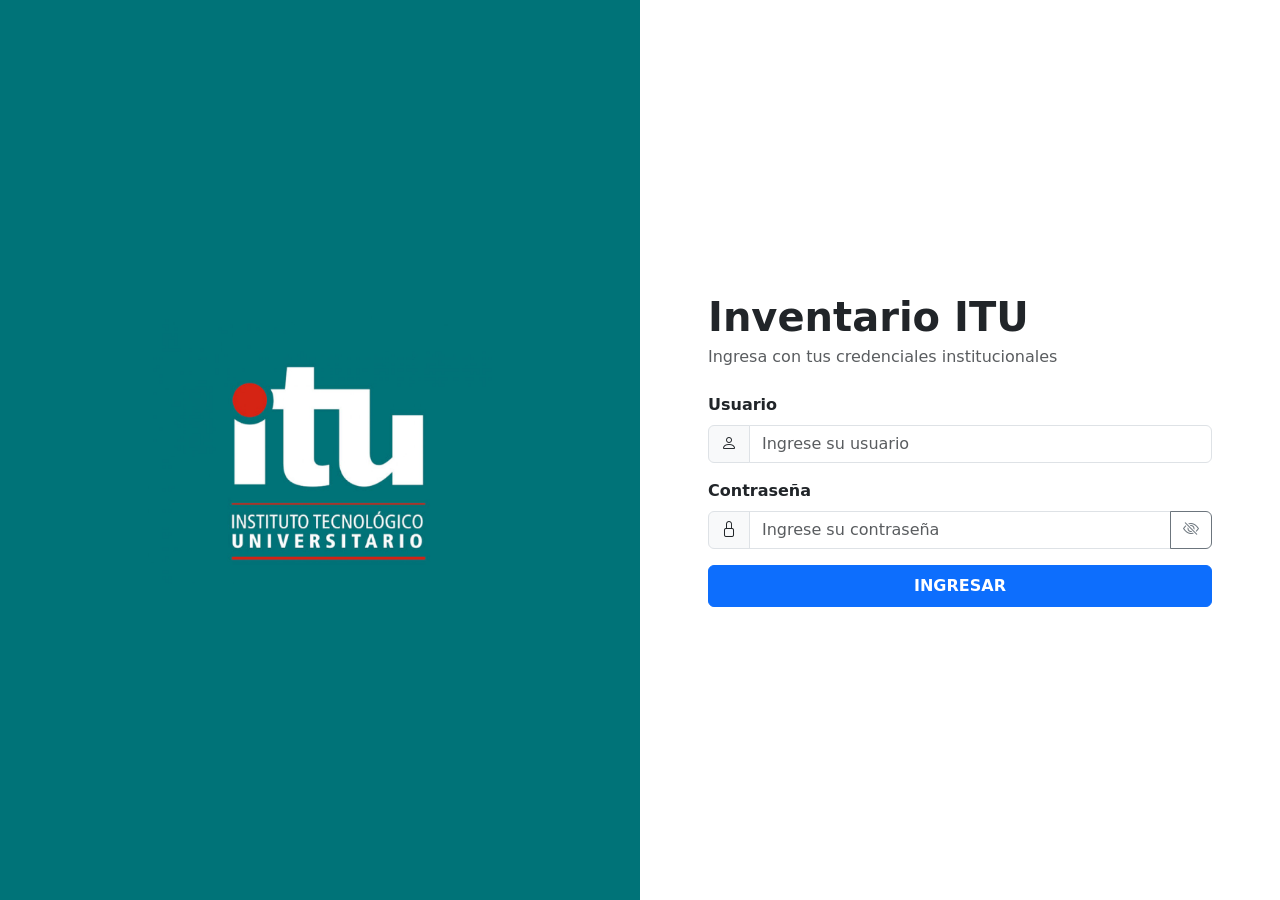
<file: index.html>
<!DOCTYPE html>
<html lang="es">
<head>
    <meta charset="UTF-8">
    <meta name="viewport" content="width=device-width, initial-scale=1.0">
    <title>Inventario ITU — Ingresar</title>
    <link rel="stylesheet" href="css/style.css">
    <!-- Link de Bootstrap -->
    <link href="https://cdn.jsdelivr.net/npm/bootstrap@5.3.8/dist/css/bootstrap.min.css" rel="stylesheet" 
    integrity="sha384-sRIl4kxILFvY47J16cr9ZwB07vP4J8+LH7qKQnuqkuIAvNWLzeN8tE5YBujZqJLB" crossorigin="anonymous">
    <!-- Link de iconos de Bootstrap -->
    <link rel="stylesheet"
      href="https://cdn.jsdelivr.net/npm/bootstrap-icons@1.11.3/font/bootstrap-icons.min.css">
</head>
<body>
    
<div class="container-fluid h-100">
  <div class="row h-100">
 
    <!-- Panel izquierdo: logo -->
    <div class="col-md-6 d-none d-md-flex panel-izquierdo align-items-center justify-content-center">
        <img src="img/logoItu.jpg" class="img-fluid" alt="Logo ITU" style="max-width:350px" />
    </div>
 
    <!-- Panel derecho: formulario -->
    <div class="col-md-6 d-flex align-items-center justify-content-center bg-white">
      <div class="w-100 px-5" style="max-width:600px">
 
        <h1 class="fw-bold mb-1">Inventario ITU</h1>
        <p class="text-muted mb-4">Ingresa con tus credenciales institucionales</p>
 
        <!-- Alerta 401: credenciales incorrectas -->
        <div id="alertError" class="alert alert-danger d-none" role="alert">
          <strong>Error al ingresar</strong><br>
          Usuario o contraseña incorrectos. Revisá tus credenciales institucionales.
        </div>

        <div id="mensVacios" class="alert alert-danger d-none" role="alert"></div>
 
        <!-- Alerta red/servidor -->
        <div id="alertRed" class="alert alert-danger d-none" role="alert">
          <strong>Sin conexión</strong><br>
          No se pudo conectar con el servidor. Verificá que estés en la red del ITU.
        </div>
 
        <!-- Usuario -->
        <div class="mb-3">
          <label for="usuario" class="form-label fw-semibold">Usuario</label>
          <div class="input-group">
            <span class="input-group-text"><i class="bi bi-person"></i></span>
            <input type="text" id="usuario" class="form-control" placeholder="Ingrese su usuario" autocomplete="username" />
          </div>
        </div>
 
        <!-- Contraseña -->
        <div class="mb-3">
          <label for="password" class="form-label fw-semibold">Contraseña</label>
          <div class="input-group">
            <span class="input-group-text"><i class="bi bi-lock"></i></span>
            <input type="password" id="password" class="form-control" placeholder="Ingrese su contraseña" autocomplete="current-password" />
            <button class="btn btn-outline-secondary toggle-pw" type="button" id="togglePw">
              <i class="bi bi-eye-slash" id="toggleIcon"></i>
            </button>
          </div>
        </div>
 
        <!--
        <div class="form-check mb-4">
          <input class="form-check-input border-dark" type="checkbox" id="recordar" />
          <label class="form-check-label" for="recordar">Recordármelo</label>
        </div> -->
 
        <button id="btnIngresar" type="button" class="btn btn-primary w-100 fw-semibold py-2">INGRESAR</button>
 
      </div>
    </div>
 
  </div>
</div>


    <script src="https://cdn.jsdelivr.net/npm/bootstrap@5.3.8/dist/js/bootstrap.bundle.min.js" 
    integrity="sha384-FKyoEForCGlyvwx9Hj09JcYn3nv7wiPVlz7YYwJrWVcXK/BmnVDxM+D2scQbITxI" crossorigin="anonymous"></script>
    <script type="module" src="js/login.js"></script>
  </body>
</html>
</file>
<file: css/style.css>
body, html { height: 100%; }
    .panel-izquierdo { background-color: #007378; min-height: 100vh; }
    .toggle-pw { cursor: pointer; }

/* Navbar */
nav {
    background-color: #000;
}
 
.navbar-brand {
    color: #d3d1ce !important;
}
 
#nomUsu {
    color: white;
}
 
.cerrar-sesion {
    color: #3b82f6 !important;
}
 
/* Botón filtro dropdown */
.btn-filtro {
    background-color: #fff !important;
    border: 1px solid #ccc !important;
    color: #333 !important;
    width: auto;
    text-align: left;
}
 
.btn-filtro:hover,
.btn-filtro:focus,
.btn-filtro:active,
.btn-filtro.show {
    background-color: #f1f1f1 !important;
    border-color: #aaa !important;
    color: #111 !important;
    box-shadow: none !important;
}
 
/* ── Botón Nueva Máquina ── */
.btn-nueva-maq {
    background-color: #000 !important;
    color: #fff !important;
    border: none;
    border-radius: 6px;
}
 
.btn-nueva-maq:hover {
    background-color: #222 !important;
    color: #fff !important;
}
 
/* ── Tabla ── */

thead tr {
    border-bottom: 1.5px solid #dee2e6;
}
 
tbody tr {
    border-bottom: 1px solid #f0f0f0;
}
 
tbody tr:last-child {
    border-bottom: none;
}
 
/* Badge laptop */
.badge-laptop {
    background-color: #dbeafe;
    color: #1d4ed8;
    padding: 4px 12px;
    border-radius: 20px;
    font-size: 0.85rem;
    font-weight: 500;
}
 
/* Badge desktop */
.badge-desktop {
    background-color: #fef9c3;
    color: #92400e;
    padding: 4px 12px;
    border-radius: 20px;
    font-size: 0.85rem;
    font-weight: 500;
}
 
/* Botón Ver Detalle */
.btn-ver-detalle {
    background-color: #3b5bdb;
    color: #fff;
    border: none;
    border-radius: 6px;
    padding: 5px 16px;
    font-size: 0.9rem;
}
 
.btn-ver-detalle:hover {
    background-color: #2f4abf;
    color: #fff;
}
 
/* Botón Eliminar */
.btn-eliminar {
    background-color: #dc3545;
    color: #fff;
    border: none;
    border-radius: 6px;
    padding: 5px 16px;
    font-size: 0.9rem;
}
 
.btn-eliminar:hover {
    background-color: #b02a37;
    color: #fff;
}
 
/* Login */
.panel-izquierdo {
    background-color: #007378;
    min-height: 100vh;
}
 
.toggle-pw {
    cursor: pointer;
}

/* Boton Volver al Listado */
.btn-volverListado{
    background-color: #000 !important;
    color: #fff !important;
    border: none;
    border-radius: 6px;
}

/* Boton cancelar de Formulario */
.btn-Cancelar{
    background-color: #000 !important;
    color: #fff !important;
    border: none;
    border-radius: 6px;
}

/* Breadcrumb */
.breadcrumb-item + .breadcrumb-item::before {
    color: white !important; /* lo coloco en color blanco */
}
</file>
